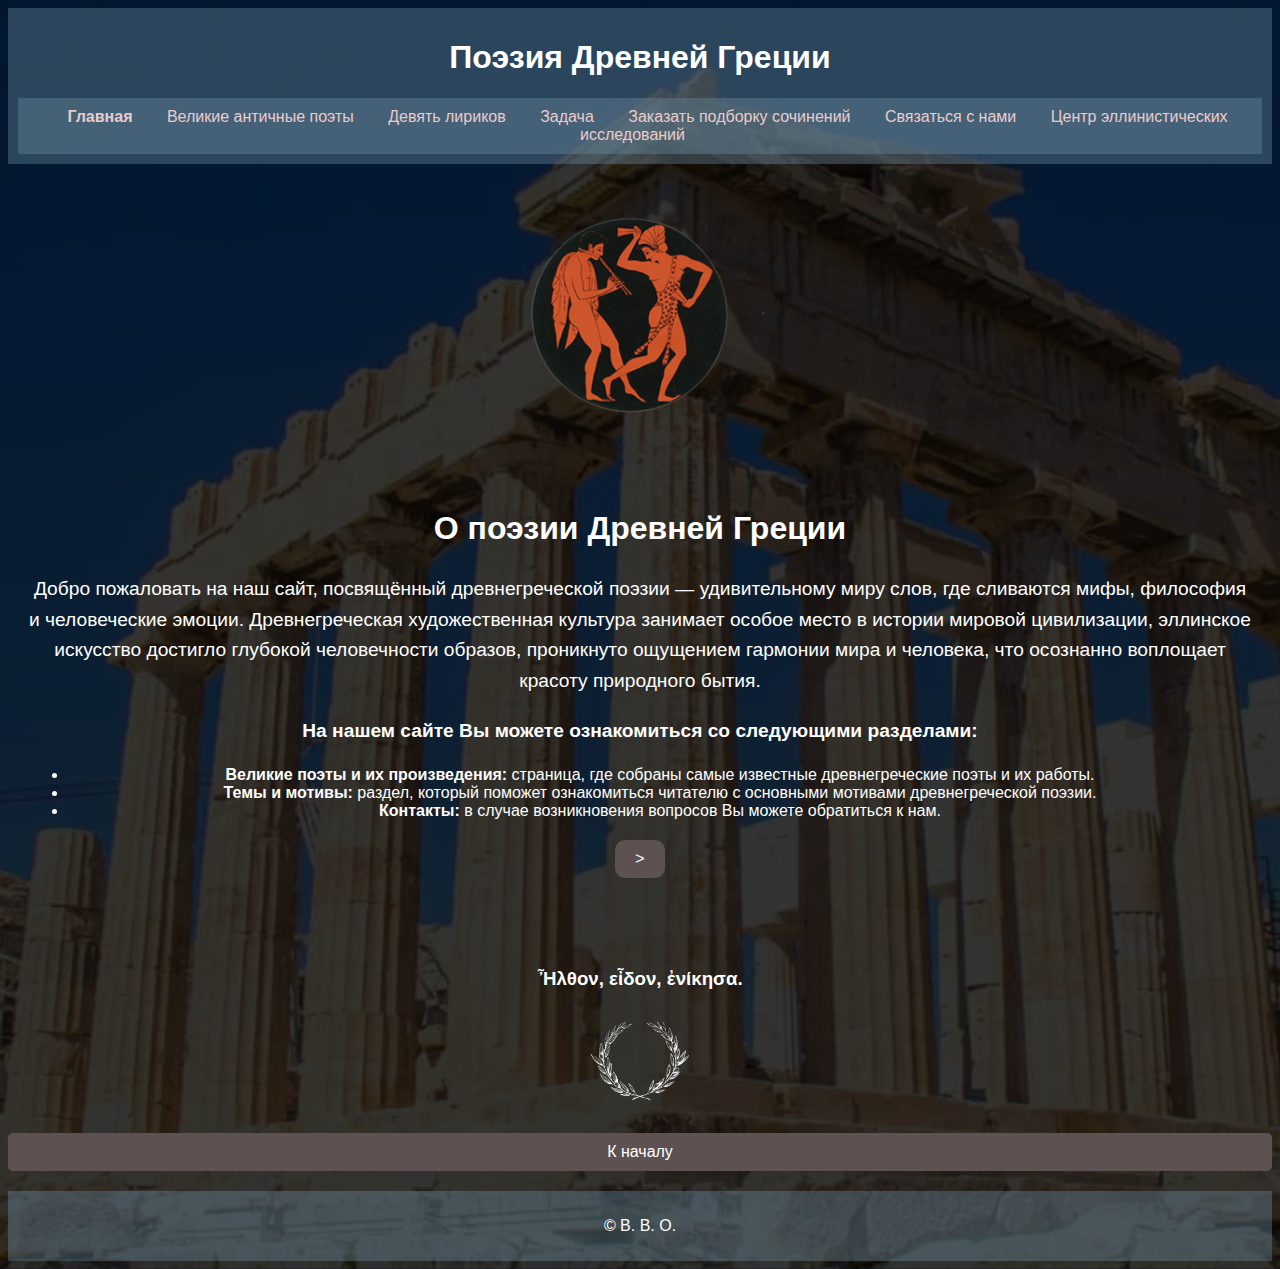
<file: index.html>
<!DOCTYPE html>
<html lang="en">
<head>
    <meta charset="UTF-8">
    <meta name="viewport" content="width=device-width, initial-scale=1.0">
    <title>Поэзия Древней Греции</title>
    <style>
         body {
                font-family: Arial, sans-serif;
                background-image: url('wallpaper.png');
                background-size: cover;
                background-position: center;
                color: white;
            }
         header, nav, footer {
                text-align: center;
                padding: 10px;
                background-color: rgba(108, 141, 163, 0.39);
            }
        nav a {
                margin: 0 15px;
                text-decoration: none;
                color: #ebcccc;
            }
        nav a.active {
                font-weight: bold;
            }
        .content {
                padding: 20px;
                text-align: center;
            }
        .content h2 {
                font-size: 2em;
            }
        .content p {
                font-size: 1.2em;
                line-height: 1.6;
            }
        .cover {
                width: 100px;
                height: auto;
                cursor: pointer;
            }
        .ring_part {
                text-align: center;
                margin-top: 50px;
            }
        .logo {
                width: 400px;
                height: 200px;
                object-fit: cover;
                display: block;
                margin: 0 auto;
                padding: 50px;
            }
        .back-to-top {
                display: block;
                margin: 20px auto;
                padding: 10px;
                background-color: #5e5151;
                color: white;
                text-align: center;
                border-radius: 5px;
                text-decoration: none;
                font-size: 1em;
            }
        .button-Goods {
                display: block;
                margin: 20px auto;
                padding: 10px 20px;
                background-color: #5e5151;
                color: white;
                text-align: center;
                border-radius: 10px;
                text-decoration: none;
                font-size: 1em;
                width: fit-content; }
    </style>
    
</head>
<body>
    <header>
        <h1>Поэзия Древней Греции</h1>
        <nav>
            <a href="index.html" class="active">Главная</a>
            <a href="Table.html">Великие античные поэты</a>
            <a href="Text.html">Девять лириков</a>
            <a href="Task1017.html">Задача</a>
            <a href="Form.html">Заказать подборку сочинений</a>
            <a href="Form2.html">Связаться с нами</a>
            <a href="https://chs.harvard.edu/primary-source/sappho-sb" target="_blank">Центр эллинистических исследований</a>
        </nav>
    </header>

    <img src="logo.png" alt="Логотип" class="logo">


    <section id="description" class="content">
        <h2>О поэзии Древней Греции</h2>
        <p>Добро пожаловать на наш сайт, посвящённый древнегреческой поэзии — удивительному миру слов, где сливаются мифы, философия и человеческие эмоции. Древнегреческая художественная культура занимает особое место в истории мировой цивилизации, эллинское искусство достигло глубокой человечности образов, проникнуто ощущением гармонии мира и человека, что осознанно воплощает красоту природного бытия.</p>

        <p></p>
        <p><strong>На нашем сайте Вы можете ознакомиться со следующими разделами:</strong></p>
        <ul>
            <li><strong>Великие поэты и их произведения:</strong> страница, где собраны самые известные древнегреческие поэты и их работы.</li>
            <li><strong>Темы и мотивы:</strong> раздел, который поможет ознакомиться читателю с основными мотивами древнегреческой поэзии.</li>
            <li><strong>Контакты:</strong> в случае возникновения вопросов Вы можете обратиться к нам.</li>
        </ul>
        <a href="Table.html#jewel-of-the-day" class="button-Goods">></a>
    </section>

    <section class="ring_part">
        <h3>Ἦλθον, εἶδον, ἐνίκησα.</h3>
        <a href="bigring.png" target="_blank">
            <img src="bigring.png" alt="Ἦλθον, εἶδον, ἐνίκησα." class="cover">
        </a>
    </section>

    <a href="#top" class="back-to-top">К началу</a>

    <footer>
        <p>© В. В. О.</p>
    </footer>
</body>
</html>
</file>
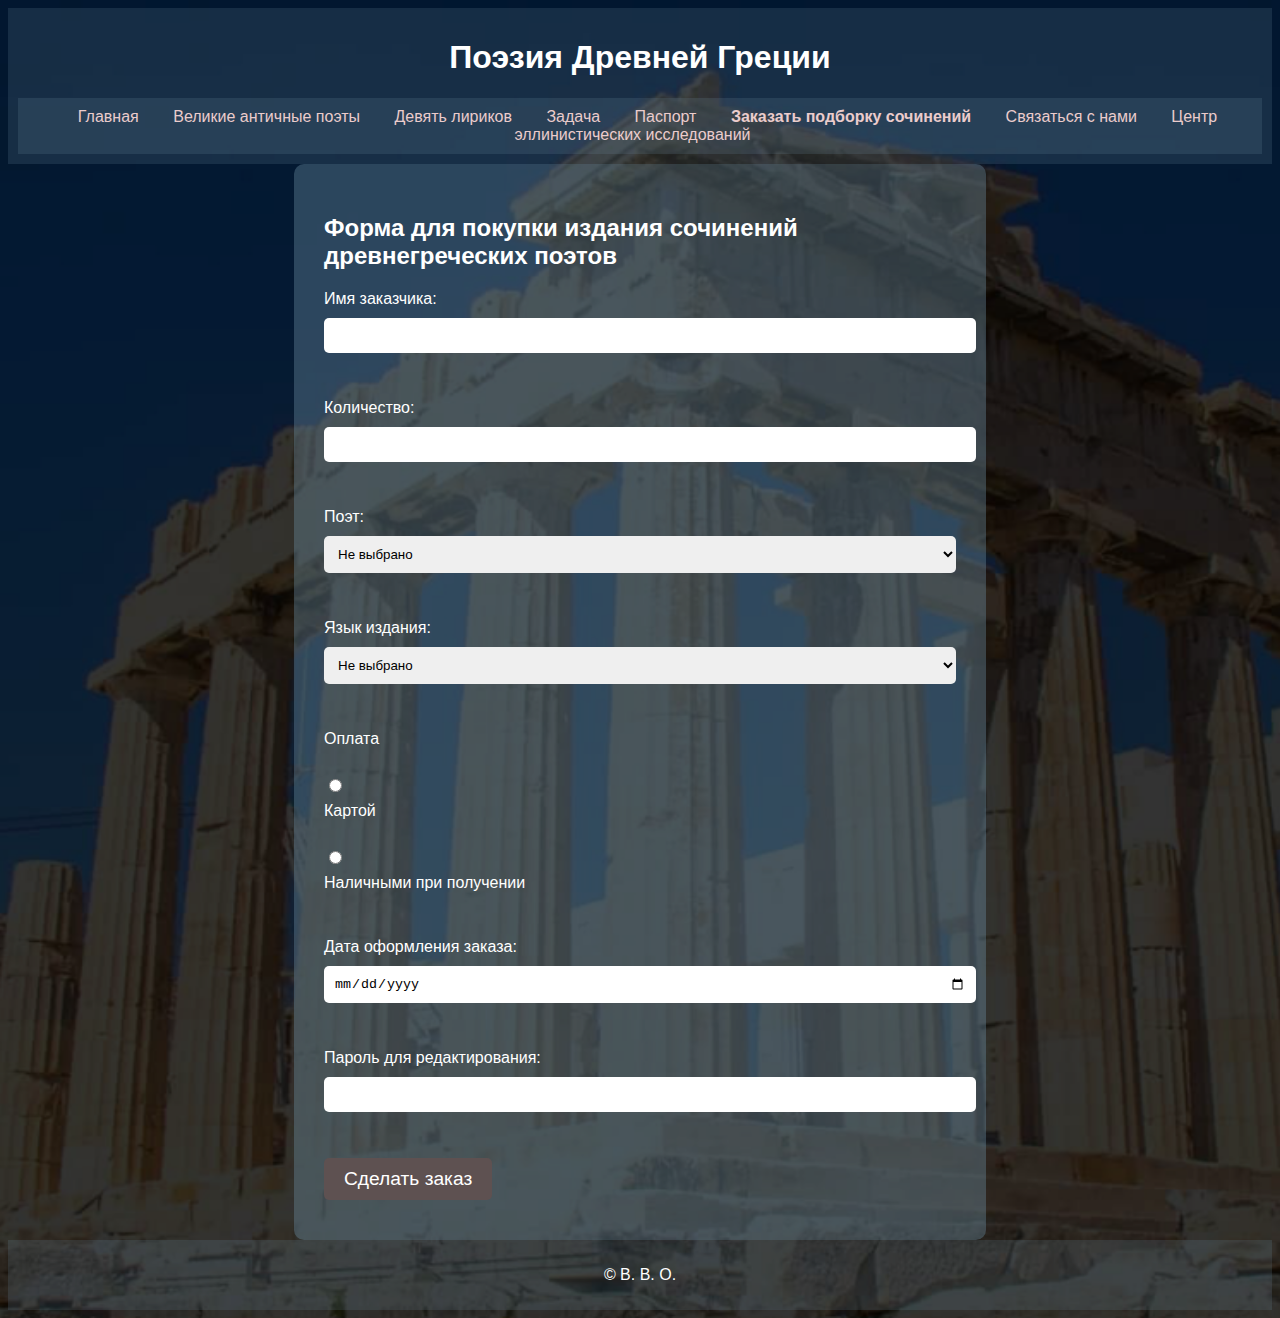
<file: Form.html>
<!DOCTYPE html>
<html lang="en">
<head>
    <meta charset="UTF-8">
    <meta name="viewport" content="width=device-width, initial-scale=1.0">
    <title>Поэзия Древней Греции</title>
    <style>
        body {
            font-family: Arial, sans-serif;
            background-image: url('wallpaper.png');
            background-size: cover;
            background-position: center;
            color: white;
        }
        header, nav, footer {
            text-align: center;
                padding: 10px;
                background-color: rgba(108, 141, 163, 0.192);
        }
        nav a {
                margin: 0 15px;
                text-decoration: none;
                color: #ebcccc;
        }
        nav a.active {
            font-weight: bold;
        }
        .form-container {
            margin: 0 auto;
            padding: 30px;
            background-color: rgba(108, 141, 163, 0.39);
            border-radius: 10px;
            width: 50%;
        }
        label, input, select {
            display: block;
            margin-bottom: 10px;
        }
        input[type="text"], input[type="number"], input[type="tel"], input[type="email"], input[type="date"], input[type="password"], select {
            width: 100%;
            padding: 10px;
            border: none;
            border-radius: 5px;
        }
        input[type="submit"] {
            background-color: #5e5151;
            color: white;
            padding: 10px 20px;
            border: none;
            border-radius: 5px;
            cursor: pointer;
            font-size: 1.2em;
        }
    </style>
</head>
<body>
    <header>
        <h1>Поэзия Древней Греции</h1>
        <nav>
            <a href="index.html" >Главная</a>
            <a href="Table.html">Великие античные поэты</a>
            <a href="Text.html">Девять лириков</a>
            <a href="Task1017.html">Задача</a>
            <a href="passport.html">Паспорт</a>
            <a href="Form.html" class="active" >Заказать подборку сочинений</a>
            <a href="Form2.html">Связаться с нами</a>
            <a href="https://chs.harvard.edu/primary-source/sappho-sb" target="_blank">Центр эллинистических исследований</a>
        </nav>
    </header>
    
    <main>
        <section class="form-container">
            <h2>Форма для покупки издания сочинений древнегреческих поэтов</h2>
            <form action="https://www.google.com/search?" id="UserEnter" name="UserEnter" target="_blank">
                <input type="hidden" name="q" value="search">
                <label for="username">Имя заказчика:</label>
                <input type="text" id="username" name="username"><br><br>
    
                <label for="stuffnumber">Количество:</label>
                <input type="number" id="number" name="number" min="1" max="10"><br><br>
    
                <label for="author">Поэт:</label>
                <select id="mat" name="author">
                    <option value="none">Не выбрано</option>
                    <option value="homer">Гомер</option>
                    <option value="hesiod">Гесиод</option>
                    <option value="sappho">Сапфо</option>
                    <option value="sophocles">Софокл</option>
                    <option value="herodotes">Геродот</option>
                </select><br><br>

                <label for="language">Язык издания:</label>
                <select id="language" name="thing">
                    <option value="none">Не выбрано</option>
                    <option value="rus">Русский</option>
                    <option value="eng">Английский</option>
                    <option value="german">Немецкий</option>
                    <option value="ancientgreek">Древнегреческий</option>
                    <option value="greek">Новогреческий</option>
                    <option value="latin">Латинский</option>
                </select><br><br>
    
                <label for="payment">Оплата</label><br>
                <input type="radio" id="gem_yes" name="gem" value="yes">
                <label for="gem_yes">Картой</label><br>
                <input type="radio" id="gem" name="gem" value="no">
                <label for="gem">Наличными при получении</label><br><br>
    
                <label for="suggest_date">Дата оформления заказа:</label>
                <input type="date" id="suggest_date" name="suggest_date"><br><br>
    
                <label for="password">Пароль для редактирования:</label>
                <input type="password" id="password" name="password"><br><br>
    
                <input type="hidden" name="form_type" value="jewel_making">
    
                <input type="submit" value="Сделать заказ">
            </form>
        </section>
    </main>
    
    <footer>
        <p>© В. В. О.</p>
    </footer>
    
    <script>
        document.getElementById('Form').addEventListener('submit', function(event) {
            const defaultValues = {
                username: 'Гость',
                number: '2',
                author: 'homer',
                gem: 'no',
                suggest_date: '2024-05-02',
                password: 'default'
            };
    
            const form = event.target;
            for (const key in defaultValues) {
                const input = form[key];
                if (input && input.value === '') {
                    input.value = defaultValues[key];
                }
            }
    
            if (!form.gem.value) {
                form.gem.value = defaultValues.gem;
            }
        });
    </script>
    
</body>
</html>
</file>
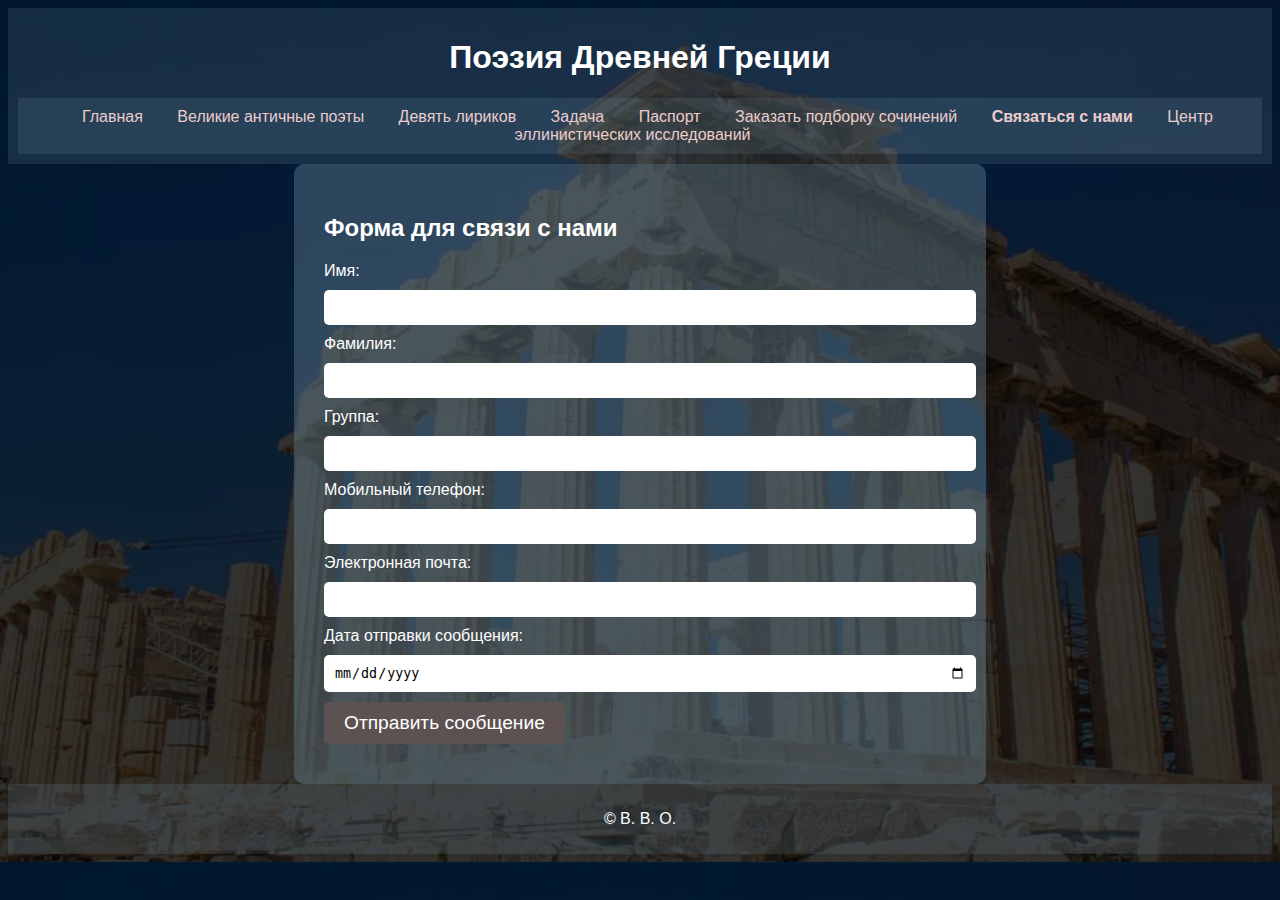
<file: Form2.html>
<!DOCTYPE html>
<html lang="en">
<head>
    <meta charset="UTF-8">
    <meta name="viewport" content="width=device-width, initial-scale=1.0">
    <title>Поэзия Древней Греции</title>
    <style>
        body {
            font-family: Arial, sans-serif;
            background-image: url('wallpaper.png');
            background-size: cover;
            background-position: center;
            color: white;
        }
        header, nav, footer {
            text-align: center;
                padding: 10px;
                background-color: rgba(108, 141, 163, 0.192);
        }
        nav a {
                margin: 0 15px;
                text-decoration: none;
                color: #ebcccc;
            }
        nav a.active {
            font-weight: bold;
        }
        .form-container {
            margin: 0 auto;
            padding: 30px;
            background-color: rgba(108, 141, 163, 0.39);
            border-radius: 10px;
            width: 50%;
        }
        label, input, select {
            display: block;
            margin-bottom: 10px;
        }
        input[type="text"], input[type="tel"], input[type="email"], input[type="date"] {
            width: 100%;
            padding: 10px;
            border: none;
            border-radius: 5px;
        }
        input[type="submit"] {
            background-color: #5e5151;
            color: white;
            padding: 10px 20px;
            border: none;
            border-radius: 5px;
            cursor: pointer;
            font-size: 1.2em;
        }
    </style>
</head>
<body>
    <header>
        <h1>Поэзия Древней Греции</h1>
        <nav>
            <a href="index.html">Главная</a>
            <a href="Table.html">Великие античные поэты</a>
            <a href="Text.html">Девять лириков</a>
            <a href="Task1017.html">Задача</a>
            <a href="passport.html">Паспорт</a>
            <a href="Form.html">Заказать подборку сочинений</a>
            <a href="Form2.html" class="active" >Связаться с нами</a>
            <a href="https://chs.harvard.edu/primary-source/sappho-sb" target="_blank">Центр эллинистических исследований</a>
        </nav>
    </header>
    
    <main>
        <section class="form-container">
            <h2>Форма для связи с нами</h2>
            <form action="https://www.google.com/search?" id="UserEnter" name="UserEnter" target="_blank">
                <input type="hidden" name="q" value="search">
                    
                <label for="name">Имя:</label>
                <input type="text" id="name" name="name" required="">

                <label for="surname">Фамилия:</label>
                <input type="text" id="surname" name="surname" required="">
    
                <label for="group">Группа:</label>
                <input type="text" id="group" name="group" required="">
    
                <label for="phone">Мобильный телефон:</label>
                <input type="tel" id="phone" name="phone" required="">
    
                <label for="email">Электронная почта:</label>
                <input type="email" id="email" name="email" required="">
    
                <label for="date">Дата отправки сообщения:</label>
                <input type="date" id="date" name="date" required="">
    
                <input type="submit" value="Отправить сообщение">
            </form>
        </section>
    </main>
    
    <footer>
        <p>© В. В. О.</p>
    </footer>
    
</body>
</html>
</file>
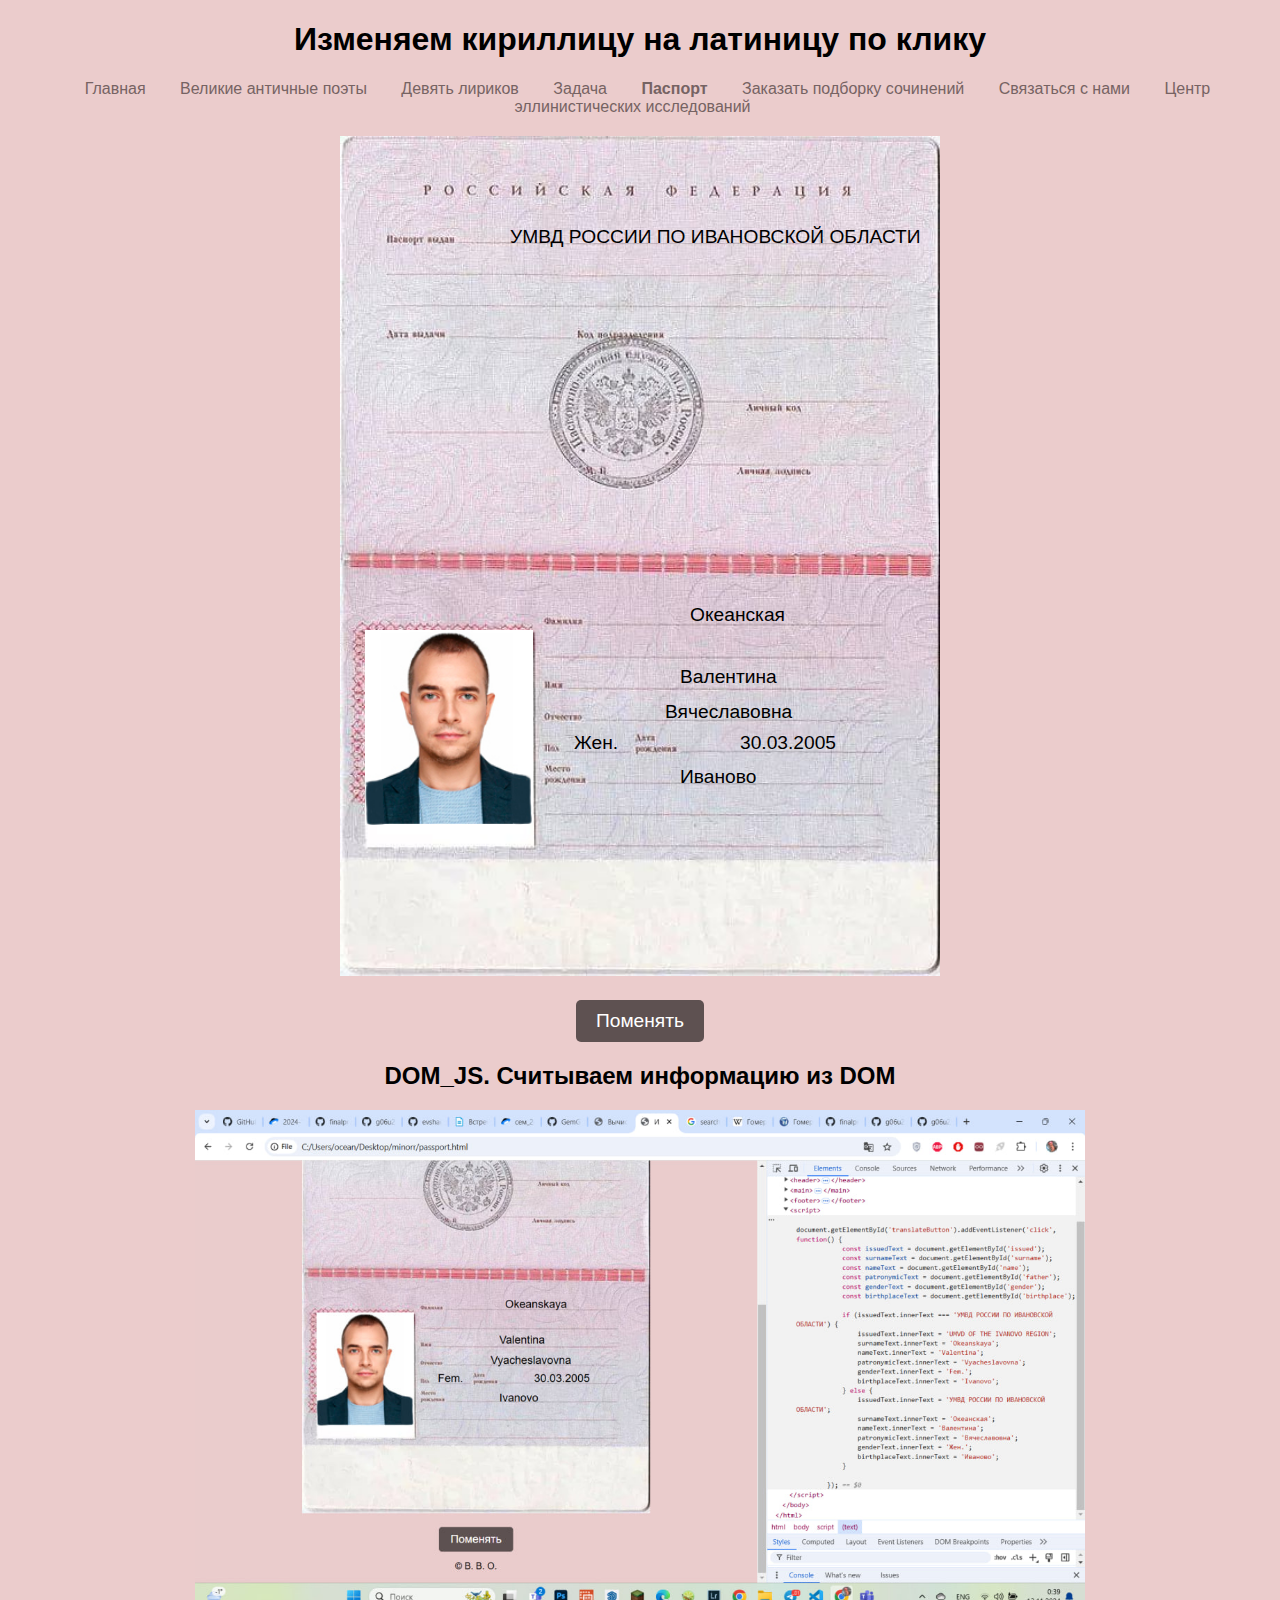
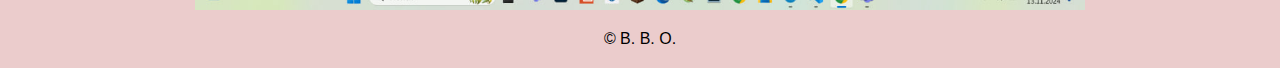
<file: passport.html>
<!DOCTYPE html>
<html lang="en">
<head>
    <meta charset="UTF-8">
    <meta name="viewport" content="width=device-width, initial-scale=1.0">
    <title>Изменяем кириллицу на латиницу по клику</title>
    <style>
        body {
            font-family: Arial, sans-serif;
            background-color: #ebcccc;
            text-align: center;
        }
        header, nav, footer {
            text-align: center;
            margin-bottom: 20px;
        }
        nav a {
                margin: 0 15px;
                text-decoration: none;
                color: #766363;
            }
        nav a.active {
            font-weight: bold;
        }
        .passport-container {
            position: relative;
            display: inline-block;
        }
        .passport-container img {
            width: 600px;
            height: auto;
        }
        .text {
            position: absolute;
            color: black;
            font-size: 1.2em;
        }
        #issued {
            top: 90px;
            left: 170px;
        }
        #surname {
            top: 468px;
            left: 350px;
        }
        #name {
            top: 530px;
            left: 340px;
        }
        #father {
            top: 565px;
            left: 325px;
        }
        #gender {
            top: 596px;
            left: 234px;
        }
        #birthdate {
            top: 596px;
            left: 400px;
        }
        #birthplace {
            top: 630px;
            left: 340px;
        }
        #photo {
            position: absolute;
            top: 494px;
            left: 25px;
            width: 168px;
            height: auto;
        }
        .button-container {
            margin-top: 20px;
        }
        button {
            padding: 10px 20px;
            background-color: #5e5151;
            color: white;
            border: none;
            border-radius: 5px;
            cursor: pointer;
            font-size: 1.2em;
        }
    </style>
</head>
<body>
    <header>
        <h1>Изменяем кириллицу на латиницу по клику</h1>
        <nav>
            <a href="index.html">Главная</a>
            <a href="Table.html">Великие античные поэты</a>
            <a href="Text.html">Девять лириков</a>
            <a href="Task1017.html">Задача</a>
            <a href="passport.html" class="active">Паспорт</a>
            <a href="Form.html">Заказать подборку сочинений</a>
            <a href="Form2.html">Связаться с нами</a>
            <a href="https://chs.harvard.edu/primary-source/sappho-sb" target="_blank">Центр эллинистических исследований</a>
        </nav>
    </header>
    
    <main>
        <div class="passport-container">
            <img src="Passport.JPG" alt="Паспорт РФ">
    
            <img id="photo" src="foto.jpg" alt="Фото" title="Это моя фотография">
    
            <div class="text" id="issued">УМВД РОССИИ ПО ИВАНОВСКОЙ ОБЛАСТИ</div>
            <div class="text" id="surname">Океанская</div>
            <div class="text" id="name">Валентина</div>
            <div class="text" id="father">Вячеславовна</div>
            <div class="text" id="gender">Жен.</div>
            <div class="text" id="birthdate">30.03.2005</div>
            <div class="text" id="birthplace">Иваново</div>
        </div>
    
        <div class="button-container">
            <button id="translateButton">Поменять</button>
        </div>

        <h2 id = "console" class = "course-title" >DOM_JS. Считываем информацию из DOM</h2>
        <img src = "passportconsole.jpg" height = "500px" >

</main>
    
    <footer>
        <p>© В. В. О.</p>
    </footer>
    
    <script>
        document.getElementById('translateButton').addEventListener('click', function() {
            const issuedText = document.getElementById('issued');
            const surnameText = document.getElementById('surname');
            const nameText = document.getElementById('name');
            const patronymicText = document.getElementById('father');
            const genderText = document.getElementById('gender');
            const birthplaceText = document.getElementById('birthplace');
    
            if (issuedText.innerText === 'УМВД РОССИИ ПО ИВАНОВСКОЙ ОБЛАСТИ') {
                issuedText.innerText = 'UMVD OF THE IVANOVO REGION';
                surnameText.innerText = 'Okeanskaya';
                nameText.innerText = 'Valentina';
                patronymicText.innerText = 'Vyacheslavovna';
                genderText.innerText = 'Fem.';
                birthplaceText.innerText = 'Ivanovo';
            } else {
                issuedText.innerText = 'УМВД РОССИИ ПО ИВАНОВСКОЙ ОБЛАСТИ';
                surnameText.innerText = 'Океанская';
                nameText.innerText = 'Валентина';
                patronymicText.innerText = 'Вячеславовна';
                genderText.innerText = 'Жен.';
                birthplaceText.innerText = 'Иваново';
            }

        });
    </script>
    
</body>
</html>
</file>
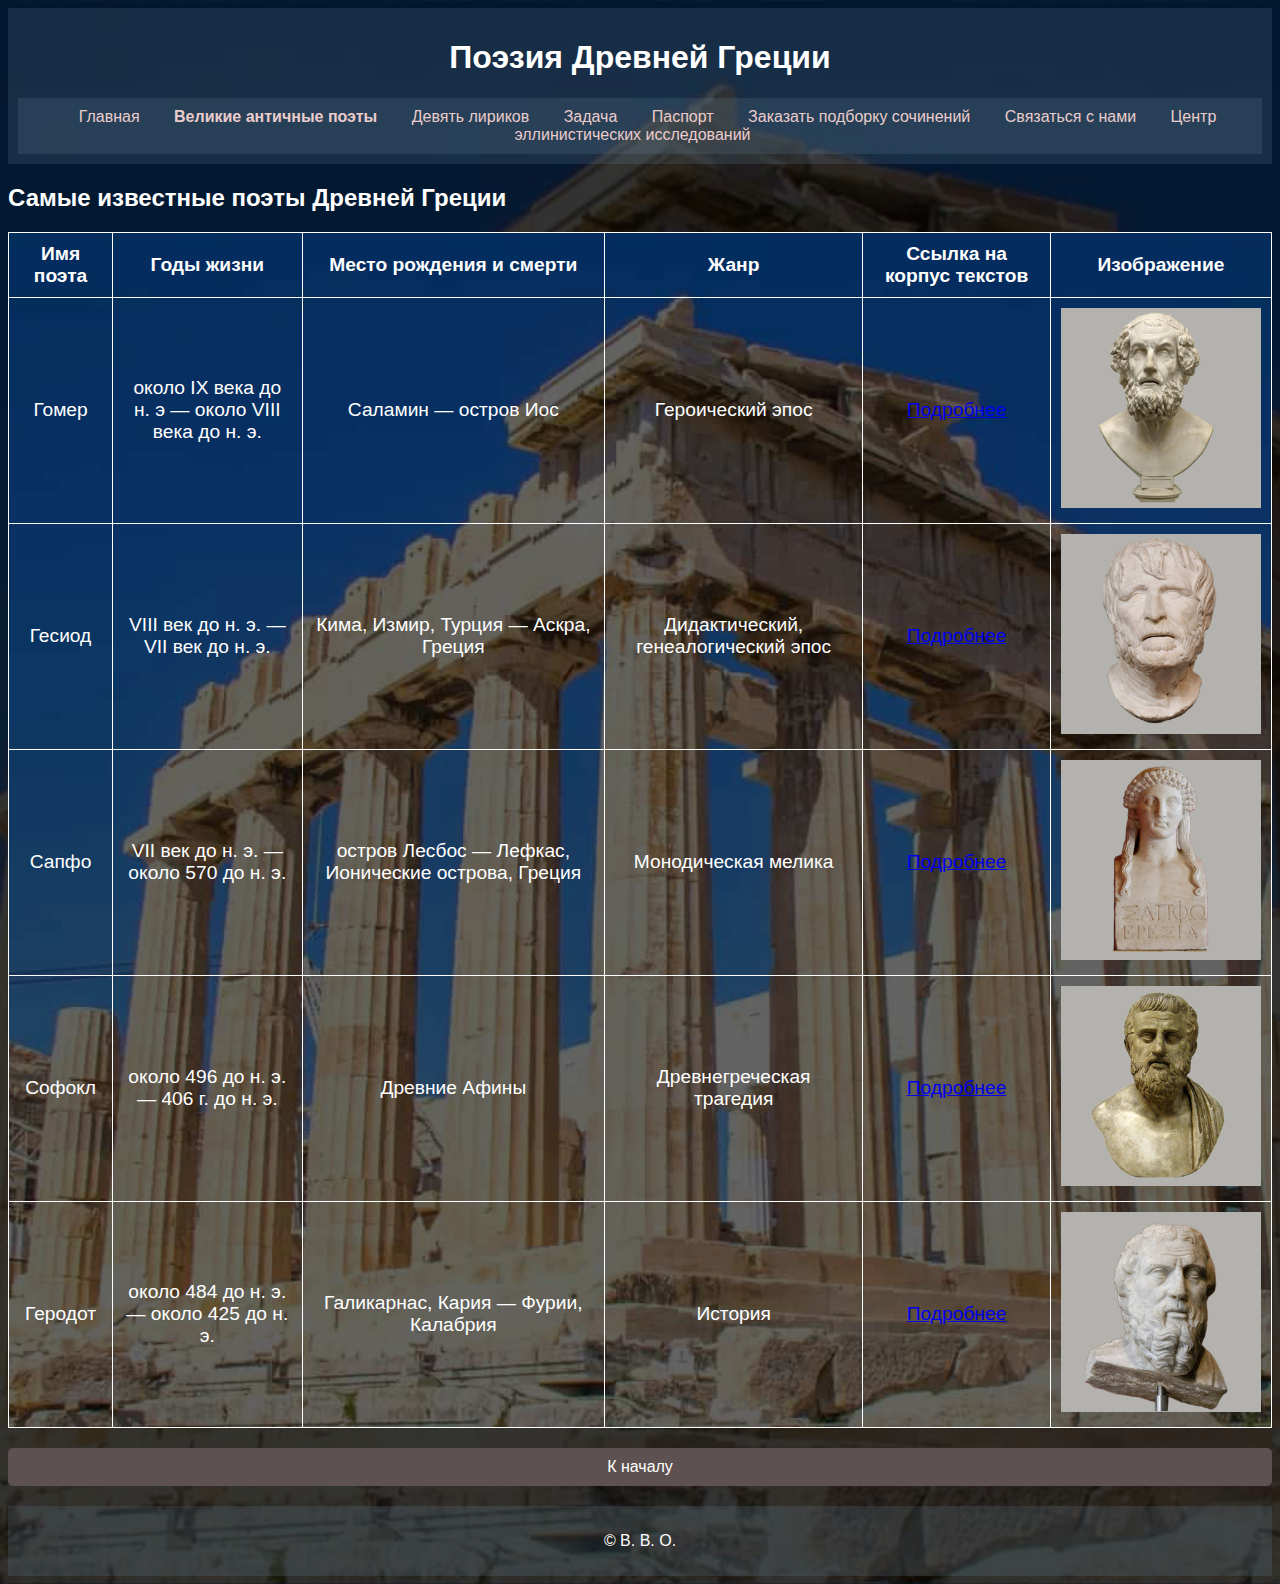
<file: Table.html>
<!DOCTYPE html>
<html lang="en">
<head>
    <meta charset="UTF-8">
    <meta name="viewport" content="width=device-width, initial-scale=1.0">
    <title>Поэзия Древней Греции</title>
    <style>
       body {
                font-family: Arial, sans-serif;
                background-image: url('wallpaper.png');
                background-size: cover;
                background-position: center;
                color: white;
            }
        header, nav, footer {
            text-align: center;
                padding: 10px;
                background-color: rgba(108, 141, 163, 0.192);
        }
        nav a {
                margin: 0 15px;
                text-decoration: none;
                color: #ebcccc;
            }
        nav a.active {
            font-weight: bold;
        }
        table {
            width: 100%;
            border-collapse: collapse;
            background-image: url('Wallpaper.Table.jpg');
            background-size: cover;
            background-position: center;
        }
        th, td {
            border: 1px solid white;
            padding: 10px;
            text-align: center;
            background-color: rgba(255, 255, 255, 0);
            font-size: 1.2em;
        }
        table img {
            width: 200px;
            height: auto;
        }

        .album-title {
            font-size: 1.5em;
            width: 25%;
        }
        .author, .date, .duration, .genre, .secondary-genre, .link {
            width: 15%;
        }
        .back-to-top {
                display: block;
                margin: 20px auto;
                padding: 10px;
                background-color: #5e5151;
                color: white;
                text-align: center;
                border-radius: 5px;
                text-decoration: none;
                font-size: 1em;
            }
    </style>
</head>
<body>
    <header>
        <h1>Поэзия Древней Греции</h1>
        <nav>
            <a href="index.html">Главная</a>
            <a href="Table.html" class="active">Великие античные поэты</a>
            <a href="Text.html">Девять лириков</a>
            <a href="Task1017.html">Задача</a>
            <a href="passport.html">Паспорт</a>
            <a href="Form.html">Заказать подборку сочинений</a>
            <a href="Form2.html">Связаться с нами</a>
            <a href="https://chs.harvard.edu/primary-source/sappho-sb" target="_blank">Центр эллинистических исследований</a>
        </nav>
    </header>
    
    <section id="table-section">
        <h2>Самые известные поэты Древней Греции</h2>
        <table>
            <tbody><tr>
                <th>Имя поэта</th>
                <th>Годы жизни</th>
                <th>Место рождения и смерти</th>
                <th>Жанр</th>
                <th>Ссылка на корпус текстов</th>
                <th>Изображение</th>
            </tr>
            <tr>
                <td class="jewel-title">Гомер</td>
                <td class="author">около IX века до н. э — около VIII века до н. э.</td>
                <td>Саламин — остров Иос</td>
                <td>Героический эпос</td>
                <td><a href="https://ru.wikisource.org/wiki/Гомер" target="_blank">Подробнее</a></td>
                <td><a href="https://ru.wikipedia.org/wiki/%D0%93%D0%BE%D0%BC%D0%B5%D1%80" target="_blank">
                    <img src="homer.jpg" alt="Гомер" title="Гомер"></a></td>
            </tr>
            <tr>
                <td class="jewel-title">Гесиод</td>
                <td class="author">VIII век до н. э. — VII век до н. э.</td>
                <td>Кима, Измир, Турция — Аскра, Греция</td>
                <td>Дидактический, генеалогический эпос</td>
                <td><a href="https://ru.wikisource.org/wiki/Гесиод" target="_blank">Подробнее</a></td>
                <td><a href="https://ru.wikipedia.org/wiki/%D0%93%D0%B5%D1%81%D0%B8%D0%BE%D0%B4" target="_blank">
                    <img src="hesiod.jpg" alt="Гесиод" title="Гесиод"></a></td>
            </tr>
            <tr>
                <td class="jewel-title">Сапфо</td>
                <td class="author">VII век до н. э. — около 570 до н. э.</td>
                <td>остров Лесбос — Лефкас, Ионические острова, Греция</td>
                <td>Монодическая мелика</td>
                <td><a href="https://ru.wikisource.org/wiki/Сапфо" target="_blank">Подробнее</a></td>
                <td><a href="https://ru.wikipedia.org/wiki/%D0%A1%D0%B0%D0%BF%D1%84%D0%BE" target="_blank">
                    <img src="sappho.jpg" alt="Сапфо" title="Сапфо"></a></td>
            </tr>
            <tr>
                <td class="jewel-title">Софокл</td>
                <td class="author">около 496 до н. э. — 406 г. до н. э.</td>
                <td>Древние Афины</td>
                <td>Древнегреческая трагедия</td>
                <td><a href="https://ru.wikisource.org/wiki/Софокл" target="_blank">Подробнее</a></td>
                <td><a href="https://ru.wikipedia.org/wiki/%D0%A1%D0%BE%D1%84%D0%BE%D0%BA%D0%BB" target="_blank">
                    <img src="sophocles.jpg" alt="Софокл" title="Софокл"></a></td>
            </tr>
            <tr>
                <td class="jewel-title">Геродот</td>
                <td class="author">около 484 до н. э. — около 425 до н. э.</td>
                <td>Галикарнас, Кария — Фурии, Калабрия</td>
                <td>История</td>
                <td><a href="https://ru.wikisource.org/wiki/Геродот" target="_blank">Подробнее</a></td>
                <td><a href="https://ru.wikipedia.org/wiki/%D0%93%D0%B5%D1%80%D0%BE%D0%B4%D0%BE%D1%82" target="_blank">
                    <img src="herodotes.jpg" alt="Геродот" title="Геродот"></a></td>
            </tr>
        </tbody></table>
    </section>
    
    <a href="index.html" class="back-to-top">К началу</a>
    
    <footer>
        <p>© В. В. О.</p>
    </footer>
    
</body>
</html>
</file>
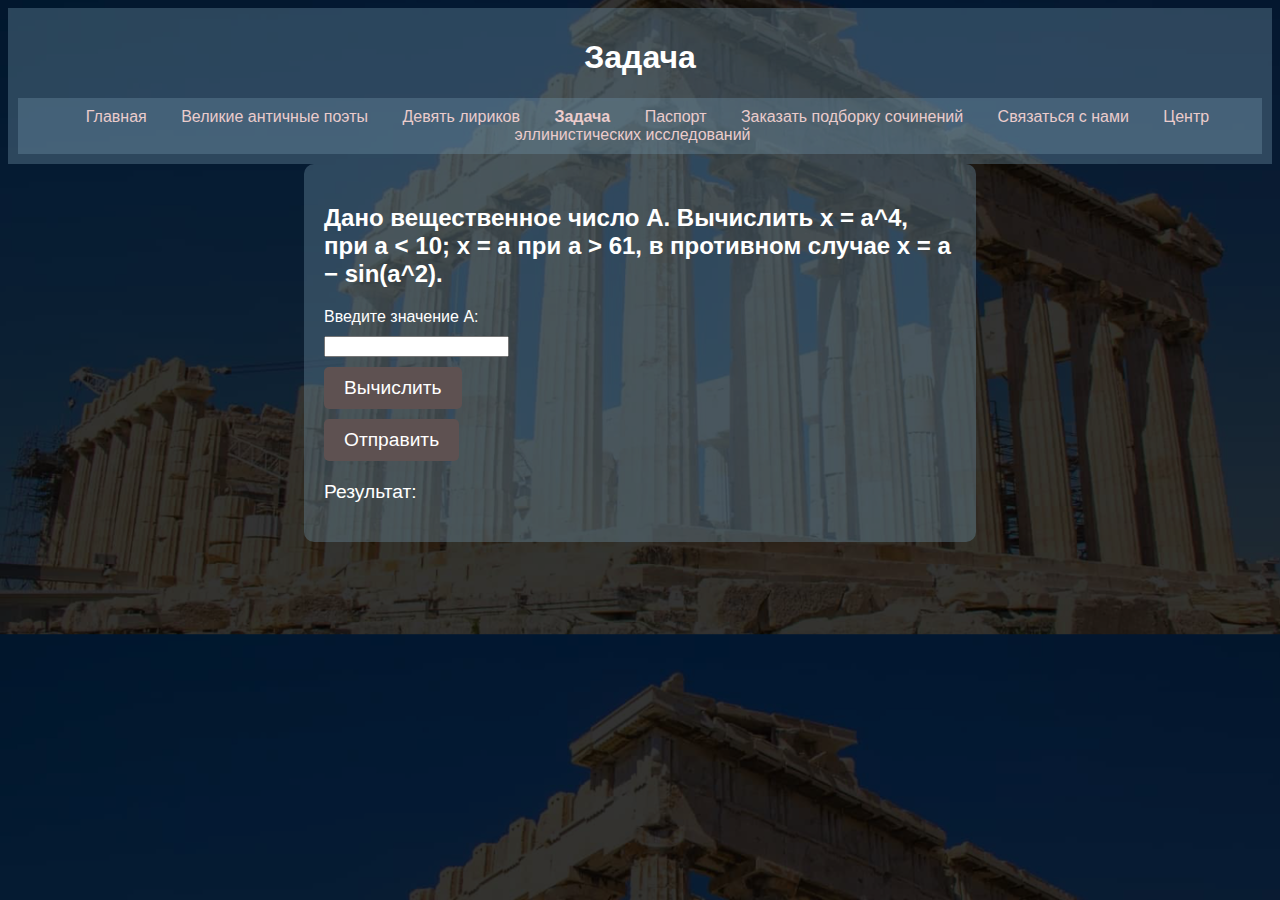
<file: Task1017.html>
<!DOCTYPE html>
<html lang="en">
<head>
    <meta charset="UTF-8">
    <meta name="viewport" content="width=device-width, initial-scale=1.0">
    <title>Вычисление x в зависимости от a</title>
    <style>
       body {
                font-family: Arial, sans-serif;
                background-image: url('wallpaper.png');
                background-size: cover;
                background-position: center;
                color: white;
            }
         header, nav, footer {
                text-align: center;
                padding: 10px;
                background-color: rgba(108, 141, 163, 0.39);
            }
        nav a {
                margin: 0 15px;
                text-decoration: none;
                color: #ebcccc;
            }
        nav a.active {
                font-weight: bold;
            }
        .form-container {
            margin: 0 auto;
            padding: 20px;
            background-color: rgba(108, 141, 163, 0.39);
            border-radius: 10px;
            width: 50%;
        }
        label, input, button {
            display: block;
            margin-bottom: 10px;
        }
        input[type="text"] {
            width: 100%;
            padding: 10px;
            border: none;
            border-radius: 5px;
        }
        button {
            background-color: #5e5151;
            color: white;
            padding: 10px 20px;
            border: none;
            border-radius: 5px;
            cursor: pointer;
            font-size: 1.2em;
            margin-right: 10px;
        }
        .result {
            font-size: 1.2em;
            margin-top: 20px;
        }
    </style>
</head>
<body>
    <header>
        <h1>Задача</h1>
        <nav>
            <a href="index.html">Главная</a>
            <a href="Table.html">Великие античные поэты</a>
            <a href="Text.html">Девять лириков</a>
            <a href="Task1017.html" class="active">Задача</a>
            <a href="passport.html">Паспорт</a>
            <a href="Form.html">Заказать подборку сочинений</a>
            <a href="Form2.html">Связаться с нами</a>
            <a href="https://chs.harvard.edu/primary-source/sappho-sb" target="_blank">Центр эллинистических исследований</a>
        </nav>
    </header>
    
    <main>
        <section class="form-container">
            <h2>Дано вещественное число A. Вычислить x = a^4, при a < 10; x = a при a > 61, в противном случае x = a − sin(a^2).</h2>
            <label for="a">Введите значение A:</label>
            <input type="number" id="a" step="0.01" required>
            <button onclick="calculateX()">Вычислить</button>
            
            <!-- Форма отправки результата на сервер -->
            <form action="https://www.google.com/search" id="UserEnter" method="get" target="_blank">
                <input type="hidden" name="q" id="queryParam">
                <button type="button" onclick="sendX()">Отправить</button>
            </form>
    
            <p class="result" id="result">Результат: </p>
        </section>
    </main>
    
    <script>
        function calculateX() {
            const a = parseFloat(document.getElementById("a").value);
            let x;
    
            if (a < 10) {
                x = Math.pow(a, 4);  // a^4
            } else if (a > 61) {
                x = a;
            } else {
                x = a - Math.sin(Math.pow(a, 2));  // a − sin(a^2)
            }
    
            // Выводим результат на страницу с точностью до 4 знаков
            document.getElementById("result").innerText = "Результат: x = " + x.toFixed(4);
            
            // Обновляем значение скрытого поля формы с результатом
            document.getElementById("queryParam").value = "Решение задачи: x = " + x.toFixed(4);
        }
    
        function sendX() {
            // Отправляем форму с вычисленным результатом
            document.getElementById("UserEnter").submit();
        }
    </script>
    
</body>
</html>
</file>
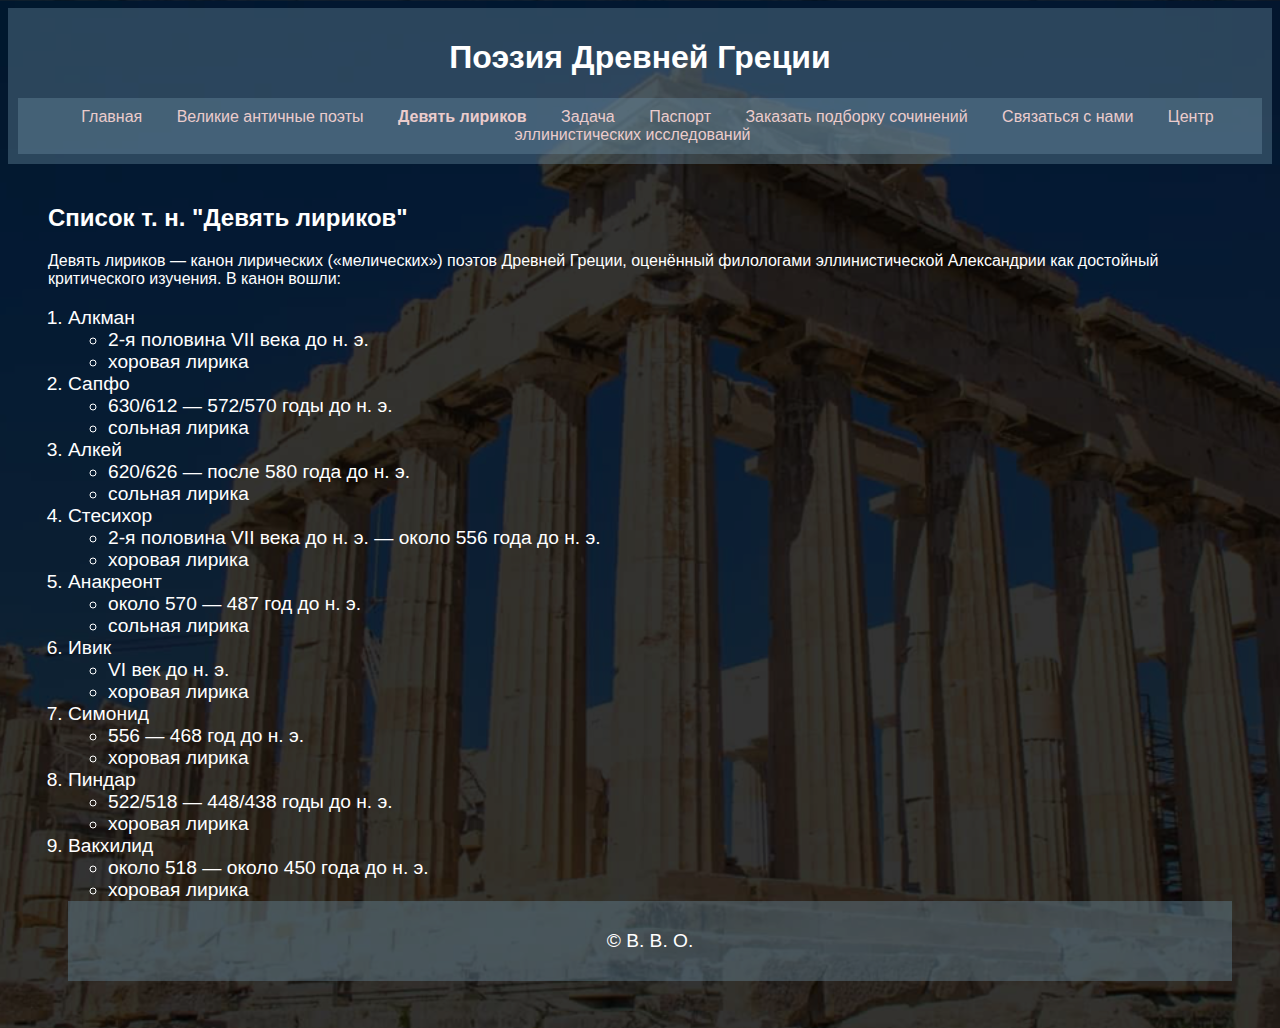
<file: Text.html>
<!DOCTYPE html>
<html lang="en">
<head>
    <meta charset="UTF-8">
    <meta name="viewport" content="width=device-width, initial-scale=1.0">
    <title>Поэзия Древней Греции</title>
    <style>
         body {
                font-family: Arial, sans-serif;
                background-image: url('wallpaper.png');
                background-size: cover;
                background-position: center;
                color: white;
            }
         header, nav, footer {
                text-align: center;
                padding: 10px;
                background-color: rgba(108, 141, 163, 0.39);
            }
        nav a {
                margin: 0 15px;
                text-decoration: none;
                color: #ebcccc;
            }
        nav a.active {
                font-weight: bold;
            }
        section {
            padding: 20px 40px;
        }
        ol {
            font-size: 1.2em;
            padding-left: 20px;
        }
        ul {
            font-size: 1em;
            padding-left: 40px;
            list-style-type: circle;
        }
    </style>
</head>
<body>
    <header>
        <h1>Поэзия Древней Греции</h1>
        <nav>
            <a href="index.html">Главная</a>
            <a href="Table.html" >Великие античные поэты</a>
            <a href="Text.html" class="active" >Девять лириков</a>
            <a href="Task1017.html">Задача</a>
            <a href="passport.html">Паспорт</a>
            <a href="Form.html">Заказать подборку сочинений</a>
            <a href="Form2.html">Связаться с нами</a>
            <a href="https://chs.harvard.edu/primary-source/sappho-sb" target="_blank">Центр эллинистических исследований</a>
        </nav>
    </header>
    <section id="section1">
        <h2>Список т. н. "Девять лириков"</h2>
        <p>Девять лириков — канон лирических («мелических») поэтов Древней Греции, оценённый филологами эллинистической Александрии как достойный критического изучения. В канон вошли:</p>
        <ol>
            <li>Алкман
                <ul>
                    <li>2-я половина VII века до н. э.</li>
                    <li>хоровая лирика</li>
                </ul>
            </li>
            <li>Сапфо
                <ul>
                    <li>630/612 — 572/570 годы до н. э.</li>
                    <li>сольная лирика</li>
                </ul>
            </li>
            <li>Алкей
                <ul>
                    <li>620/626 — после 580 года до н. э.</li>
                    <li>сольная лирика</li>
                </ul>
            </li>
            <li>Стесихор
                <ul>
                    <li>2-я половина VII века до н. э. — около 556 года до н. э.</li>
                    <li>хоровая лирика</li>
                </ul>
            </li>
            <li>Анакреонт
                <ul>
                    <li>около 570 — 487 год до н. э.</li>
                    <li>сольная лирика</li>
                </ul>
            </li>
            <li>Ивик
                <ul>
                    <li>VI век до н. э.</li>
                    <li>хоровая лирика</li>
                </ul>
            </li>
            <li>Симонид
                <ul>
                    <li>556 — 468 год до н. э.</li>
                    <li>хоровая лирика</li>
                </ul>
            </li>
            <li>Пиндар
                <ul>
                    <li>522/518 — 448/438 годы до н. э.</li>
                    <li>хоровая лирика</li>
                </ul>
                <li>Вакхилид
                    <ul>
                        <li>около 518 — около 450 года до н. э.</li>
                        <li>хоровая лирика



                        </li>
                    </ul>



            </li>
    



        
    <footer>
        <p>© В. В. О.</p>
    </footer>
</body>
</html>
</file>
